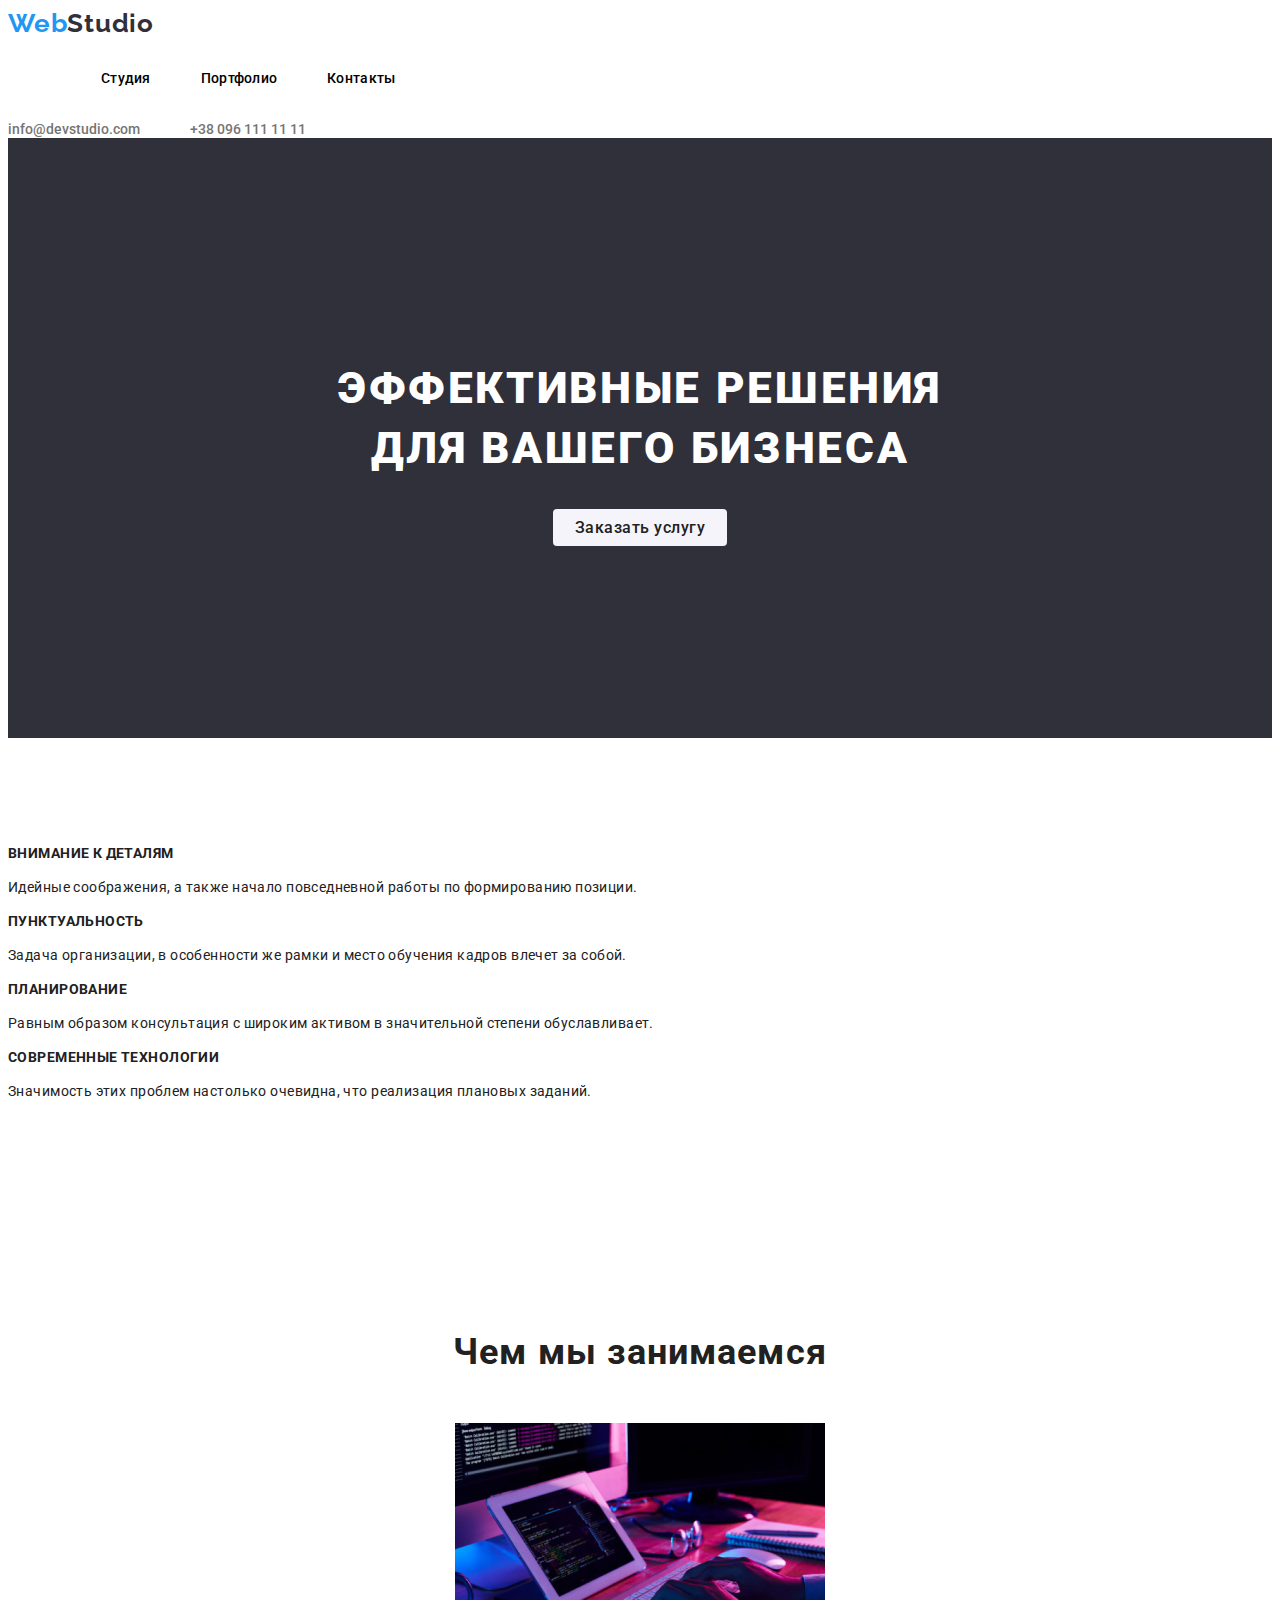
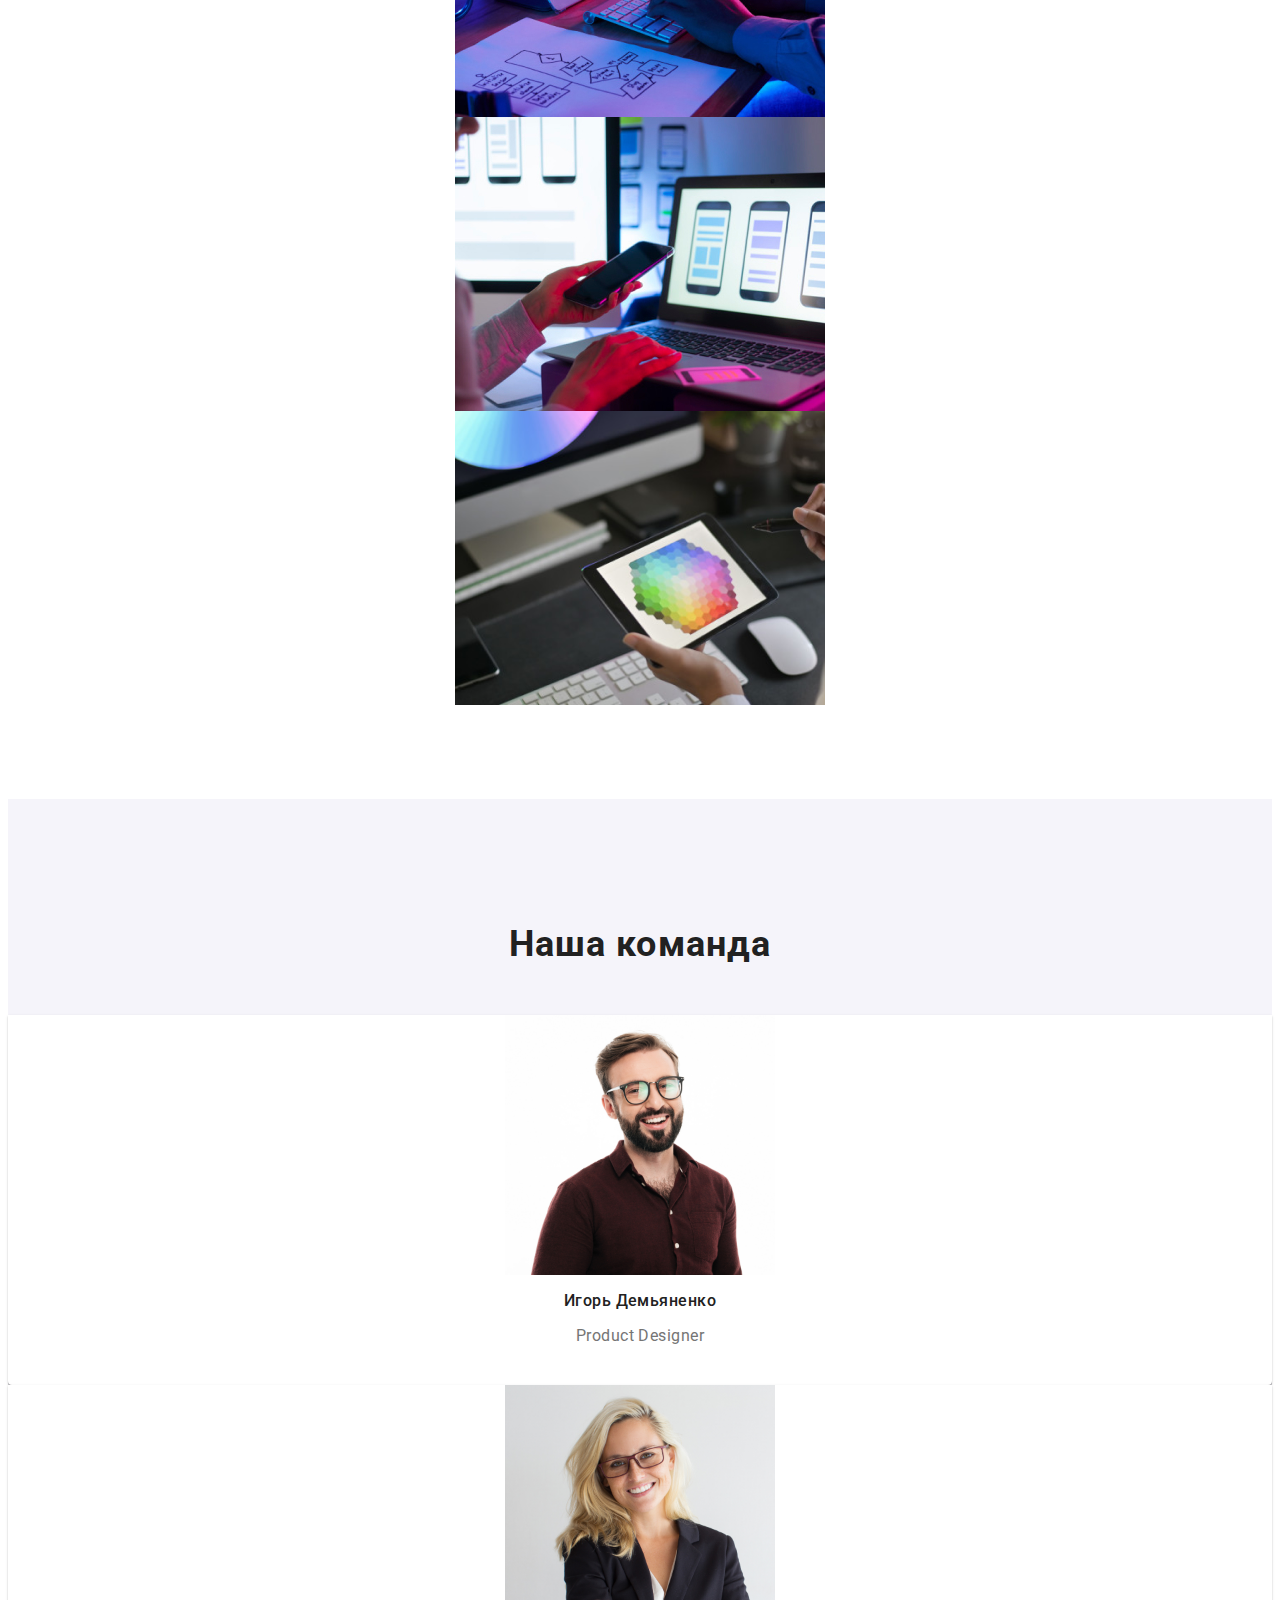
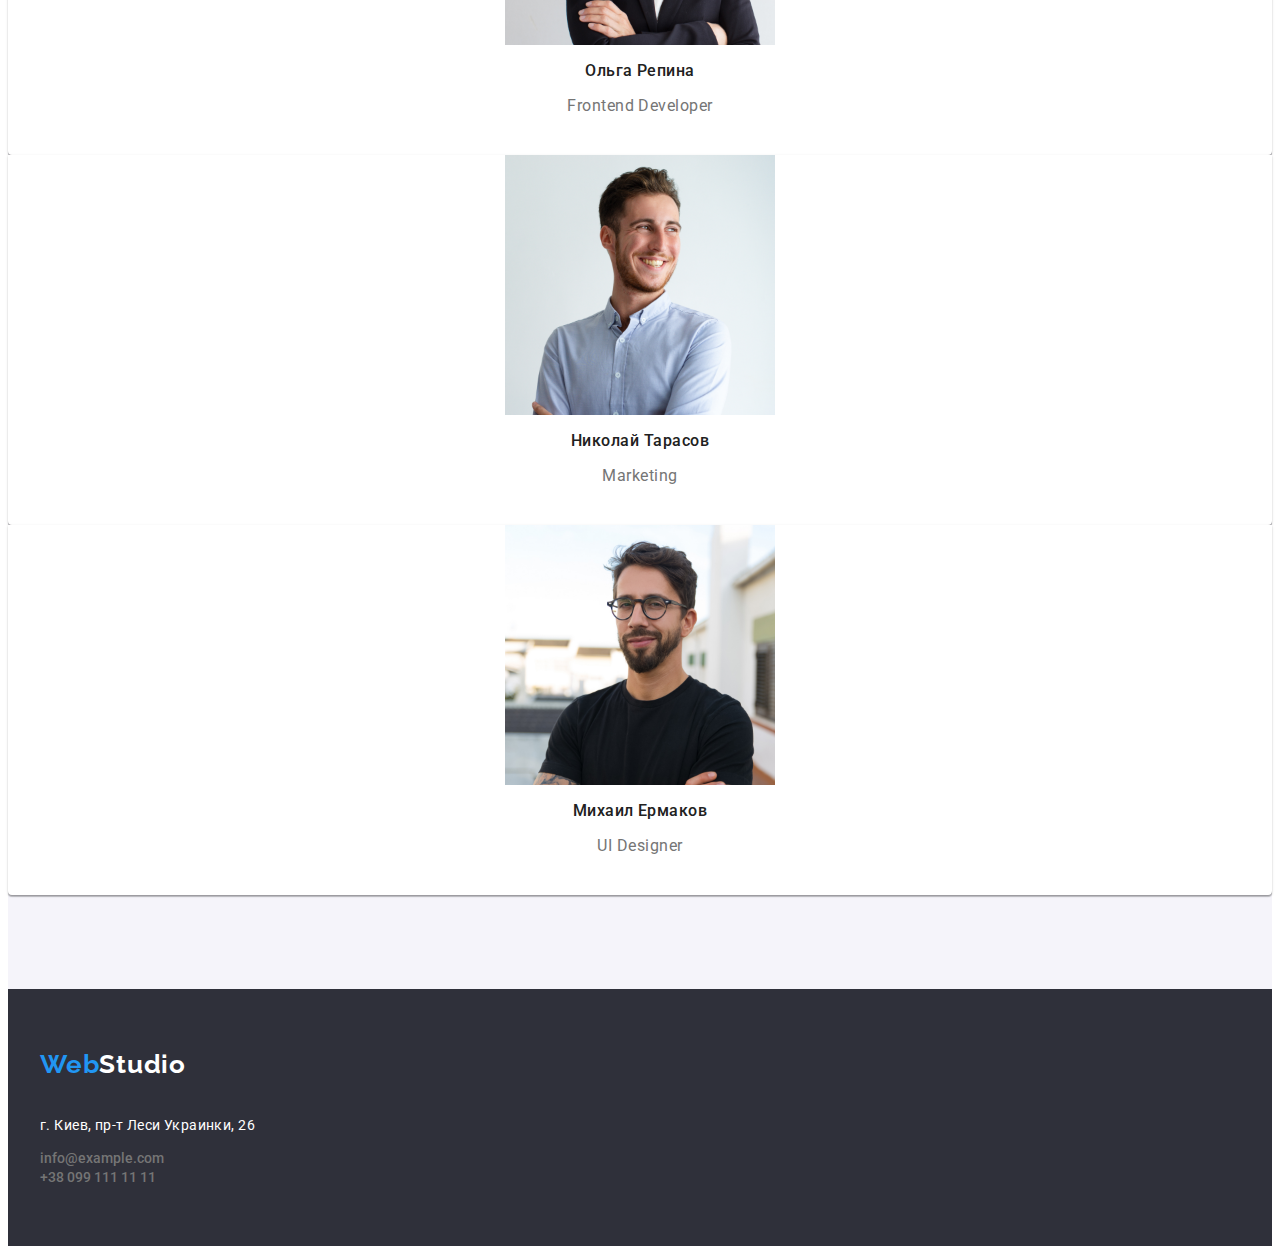
<file: index.html>
<!DOCTYPE html>
<html lang="en">

<head>
    <meta charset="UTF-8">
    <meta http-equiv="X-UA-Compatible" content="IE=edge">
    <meta name="viewport" content="width=device-width, initial-scale=1.0">
    <title>Document</title>
    <link rel="preconnect" href="https://fonts.googleapis.com">
    <link rel="preconnect" href="https://fonts.gstatic.com" crossorigin>
    <link href="https://fonts.googleapis.com/css2?family=Raleway:wght@700&family=Roboto:wght@400;500;700;900&display=swap" rel="stylesheet">
    <link rel="stylesheet" href="./css/styles.css">
</head>

<body>
    <!--header of the page-->
    <header class="header">
        <nav class="header-navigation">
            <a href="./index.html" lang="en" class="logo"><span class="logo-color">Web</span>Studio</a>

            <!--links for navigation on the page-->
            <ul class="header-list">
                <li class="header-item"><a class="nav-link" href="./index.html">Студия</a></li>
                <li class="header-item"><a class="nav-link" href="./portfolio.html">Портфолио</a></li>
                <li class="header-item"><a class="nav-link" href="">Контакты</a></li>
            </ul>
        </nav>
            <!--contacts-->
            <ul class="contacts">
                <li class="item"><a href="mailto:info@devstudio.com" class="contacts-item">info@devstudio.com</a></li>
                <li class="item"><a href="tel:+380961111111" class="contacts-item">+38 096 111 11 11</a></li>
            </ul>
    </header>
    <!--hero-->
    <main>
        <section class="hero-section">
            <h1 class="hero-title">Эффективные решения для вашего бизнеса</h1>
            <button class="button" type="button button-primary">Заказать услугу</button>
        </section>

        <!--abilities of the company-->
        <section class="section ability-section">
            <!--for-simantic-->
            <h2 class="hidden-title">Способности компании</h2>
            <ul class="ability-list">
                <li class="ability-item">
                    <h3 class="ability-title">Внимание к деталям</h3>
                    <p class="ability-text">Идейные соображения, а также начало повседневной работы по формированию позиции.</p>
                </li>
                <li class="ability-item">
                    <h3 class="ability-title">Пунктуальность</h3>
                    <p class="ability-text">Задача организации, в особенности же рамки и место обучения кадров влечет за собой.</p>
                </li>
                <li class="ability-item">
                    <h3 class="ability-title">Планирование</h3>
                    <p class="ability-text">Равным образом консультация с широким активом в значительной степени обуславливает.</p>
                </li>
                <li>
                    <h3 class="ability-title">Современные технологии</h3>
                    <p class="ability-text">Значимость этих проблем настолько очевидна, что реализация плановых заданий.</p>
                </li>
            </ul>

        </section>

        <!--what company made-->
        <section class="section work-section">
            <h2 class="section-title">Чем мы занимаемся</h2>
            <ul class="work-list list">
                <li class="work-item">
                    <img src="./images/box1.jpg" alt="personal computer" width="370" height="294">
                </li>
                <li class="work-item">
                    <img src="./images/box2.jpg" alt="smartphone" width="370" height="294">
                </li>
                <li class="wwork-item">
                    <img src="./images/box3.png" alt="tablet" width="370" height="294">
                </li>
            </ul>
        </section>
        <!--members of the company-->
        <section class=" section company-members">
            <h2 class="section-title">Наша команда</h2>
            <ul class="members-list">
                <li class="members-item">
                    <img src="./images/igor-demyanenko.jpg" alt="igor-demyanenko" width="270" height="260">
                    <h3 class="member-name">Игорь Демьяненко</h3>
                    <p class="skill">Product Designer</p>
                </li>
                <li class="members-item">
                    <img src="./images/olga-repyna.jpg" alt="olga-repyna" width="270" height="260">
                    <h3 class="member-name">Ольга Репина</h3>
                    <p class="skill">Frontend Developer</p>
                </li>
                <li class="members-item">
                    <img src="./images/nikolay-tarasov.jpg" alt="nikolay-tarasov" width="270" height="260">
                    <h3 class="member-name">Николай Тарасов</h3>
                    <p class="skill">Marketing</p>
                </li>
                <li class="members-item">
                    <img src="./images/michael-ermakov.jpg" alt="michael-ermakov" width="270" height="260">
                    <h3 class="member-name">Михаил Ермаков</h3>
                    <p class="skill">UI Designer</p>
                </li>
            </ul>

        </section>
    </main>
<!--footer of the page-->
    <footer class="footer">
        <div class="container">
            <a href="./index.html" lang="en" class="logo-footer"><span class="logo-color">Web</span class="logo-stud">Studio</a>
            <address class="adress">
                <p >г. Киев, пр-т Леси Украинки, 26</p>
                <ul class="site-contacts">
                    <li><a href="mailto:info@example.com" class="contacts-link">info@example.com</a></li>
                    <li><a href="tel:+380991111111" class="contacts-link">+38 099 111 11 11</a></li>
                </ul>
            </address>
        </div>
    </footer>
</body>

</html>
</file>
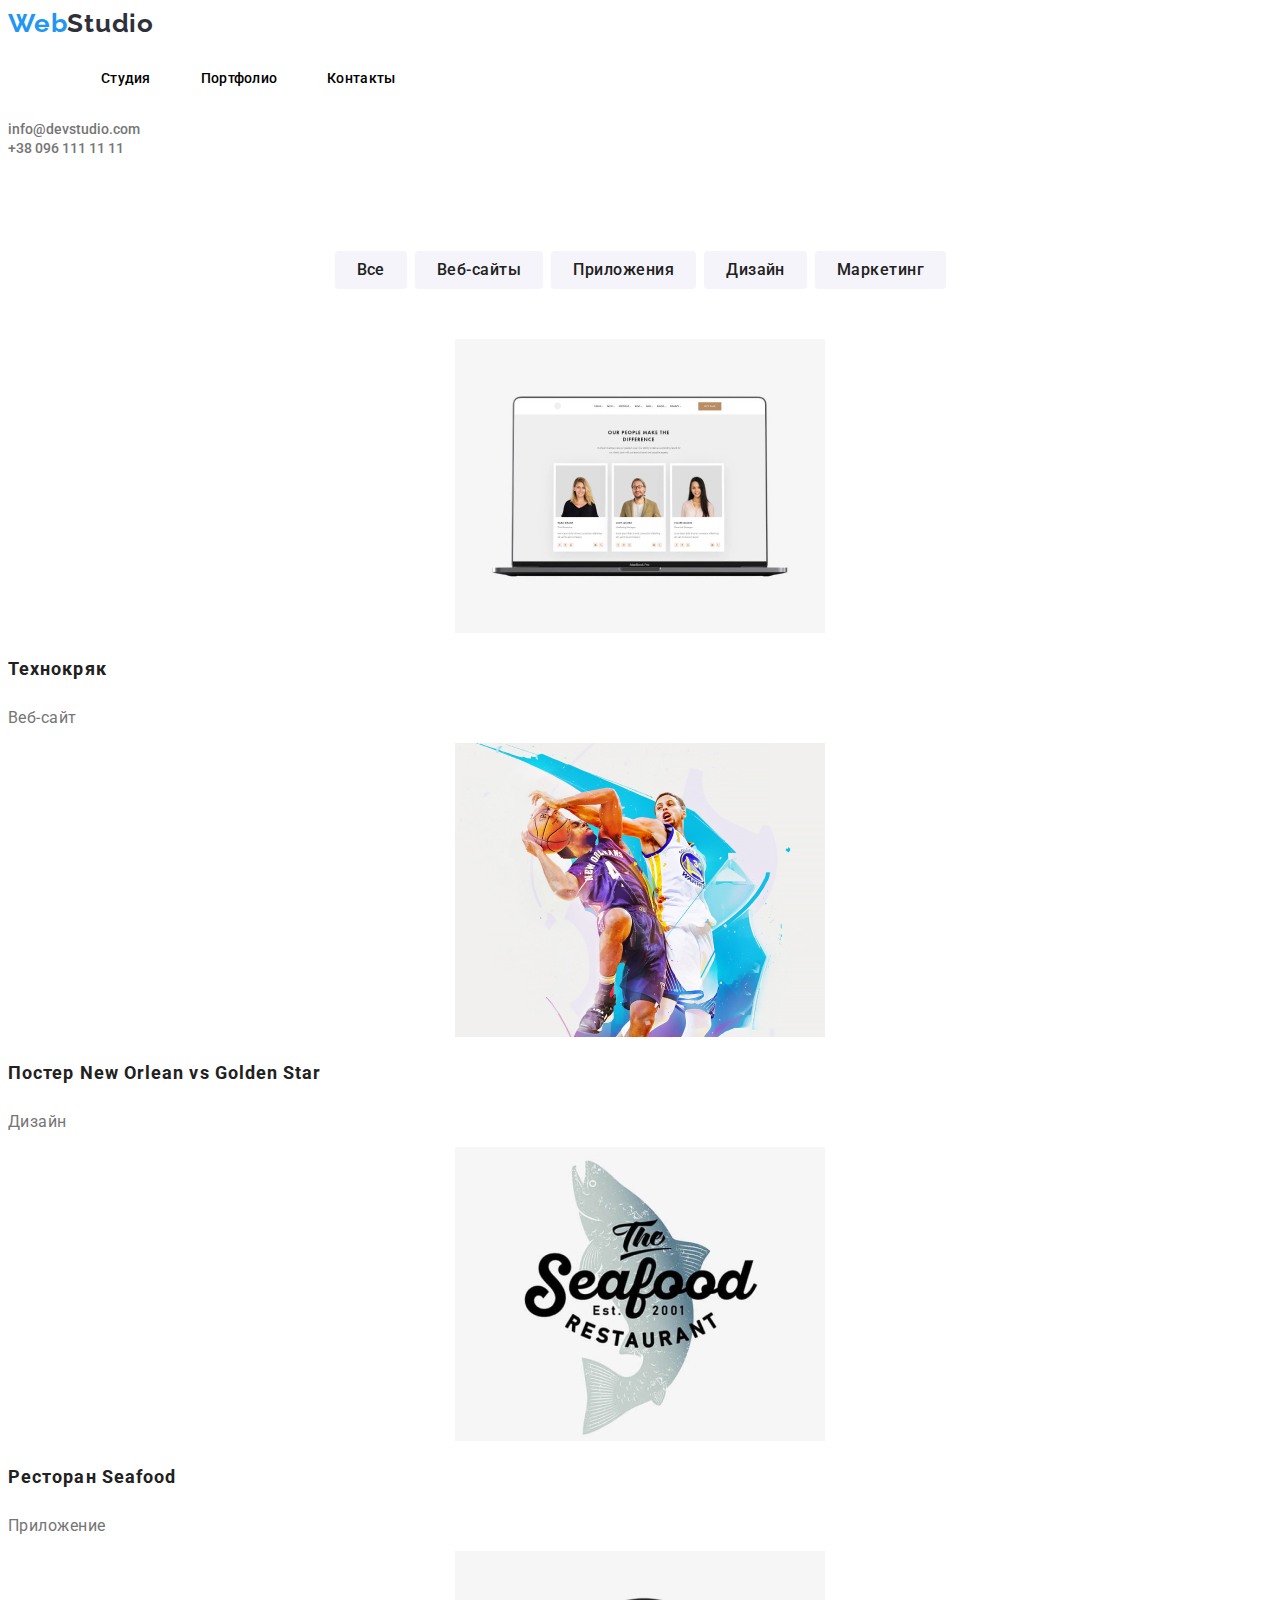
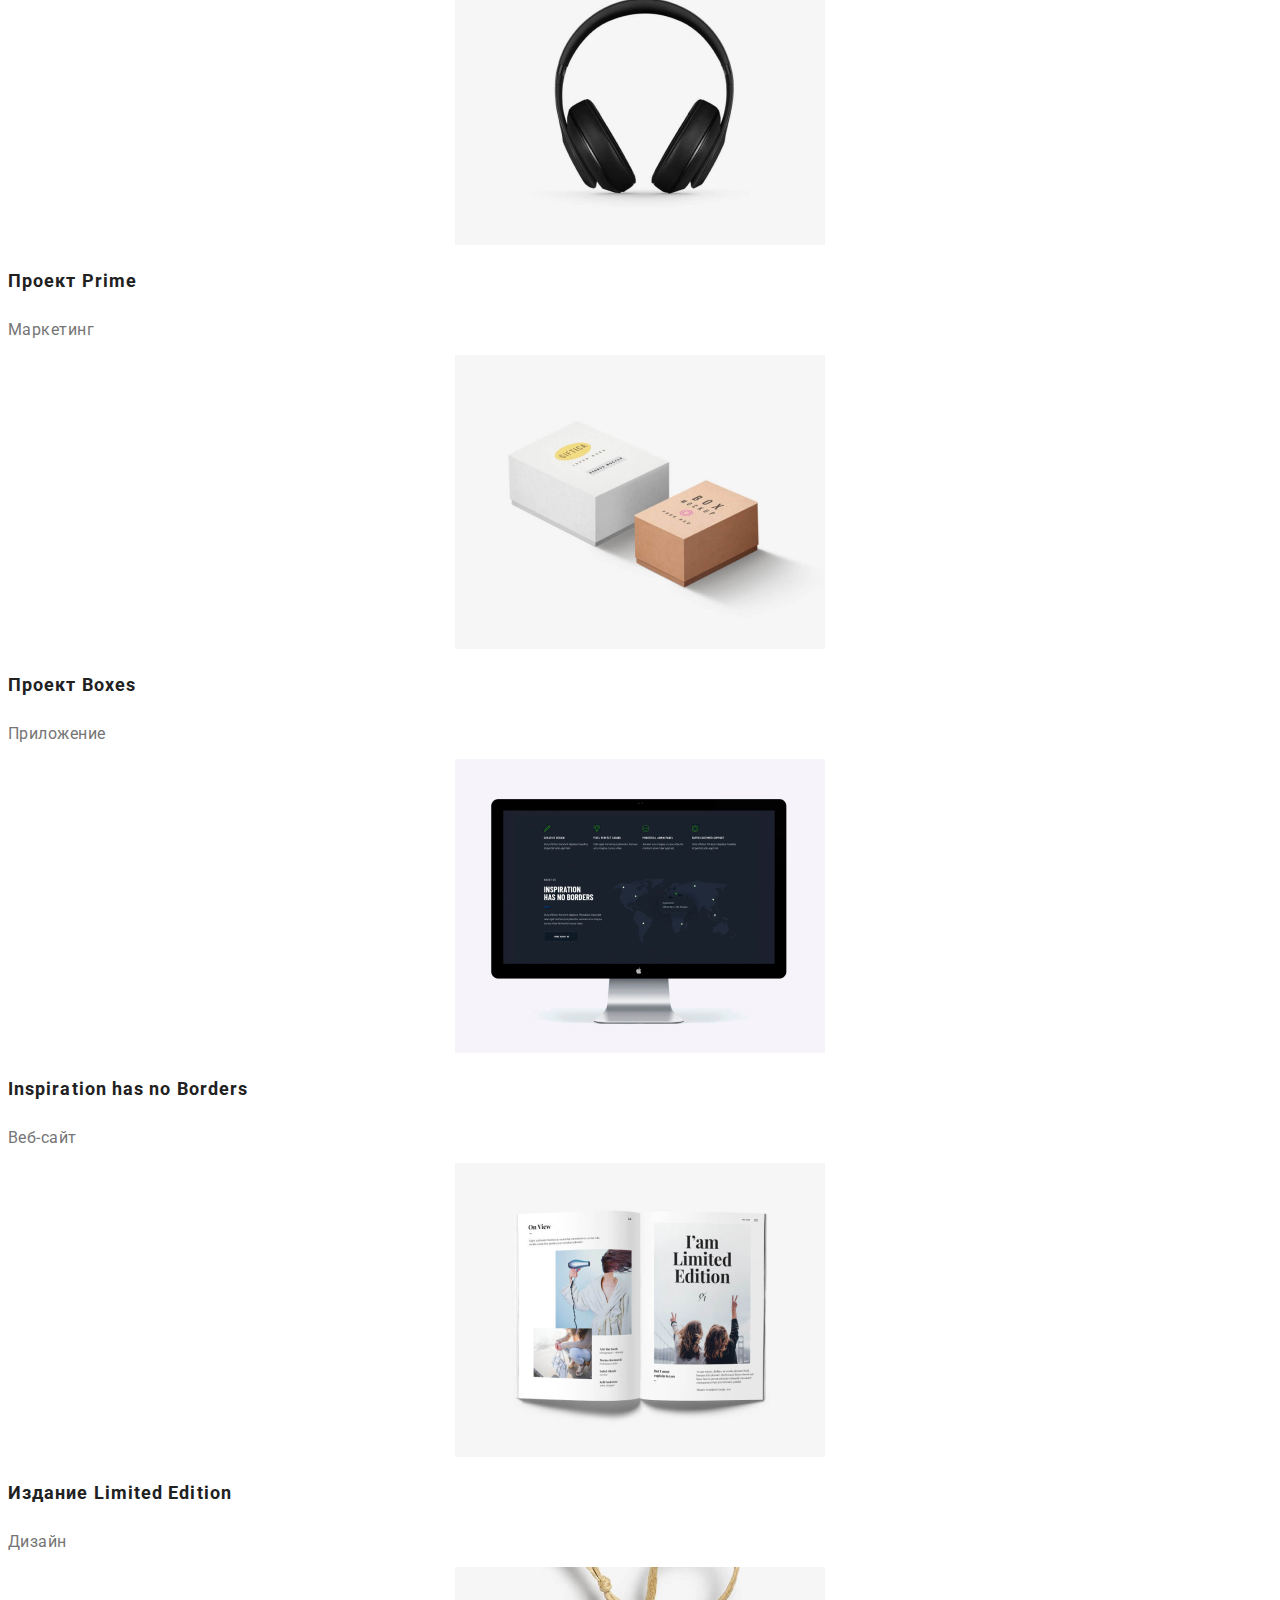
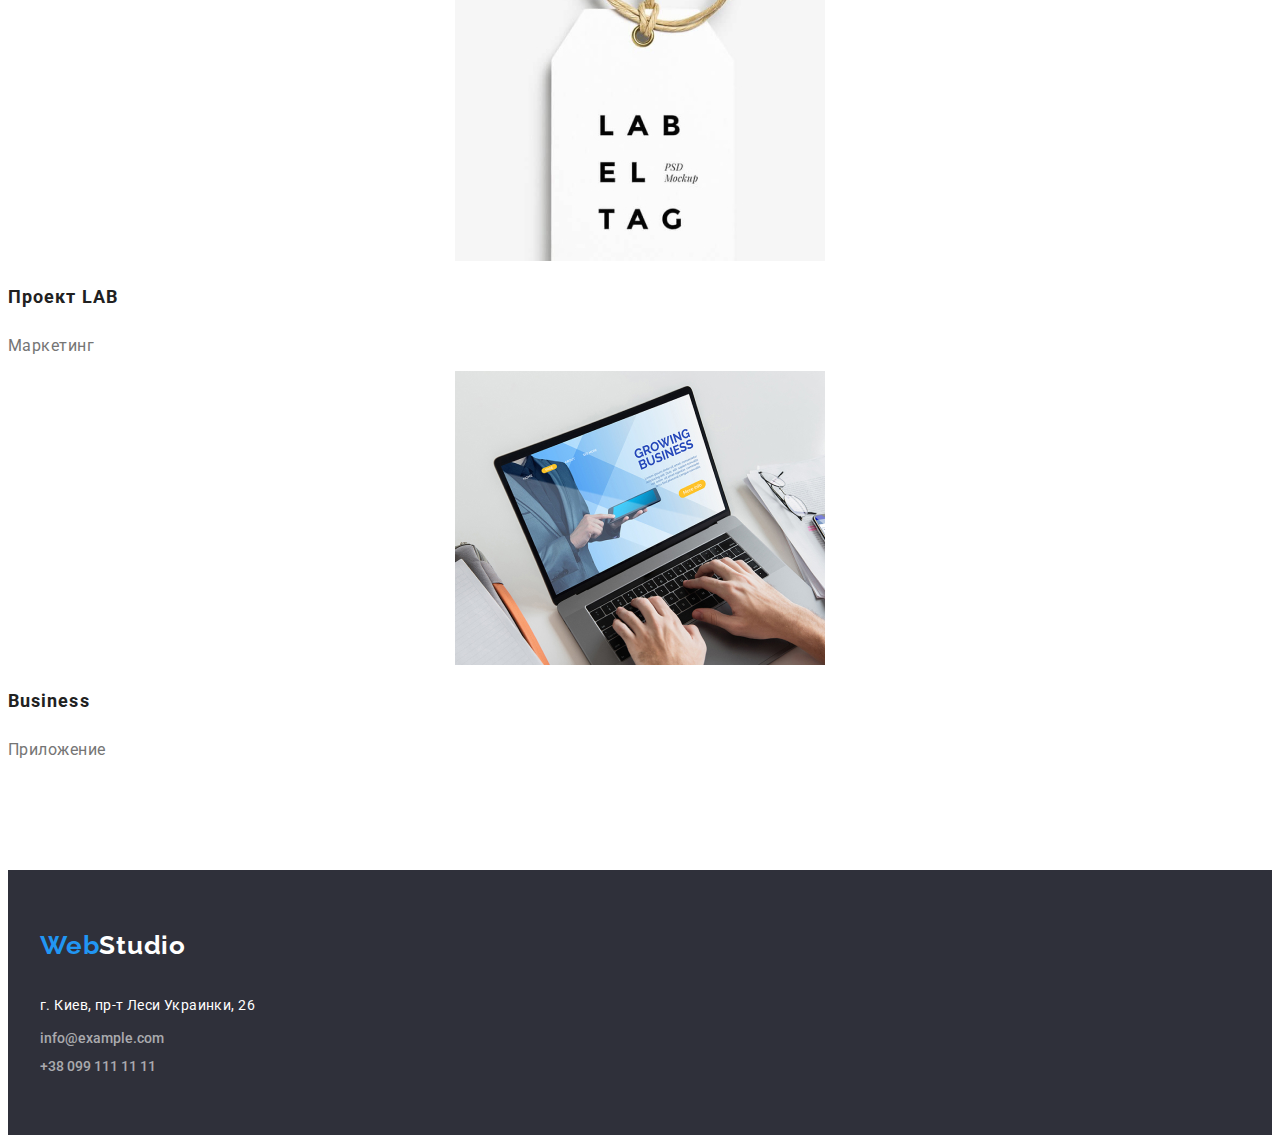
<file: portfolio.html>
<!DOCTYPE html>
<html lang="en">
<head>
    <meta charset="UTF-8">
    <meta http-equiv="X-UA-Compatible" content="IE=edge">
    <meta name="viewport" content="width=device-width, initial-scale=1.0">
    <title>Document</title>
    <link rel="preconnect" href="https://fonts.googleapis.com">
    <link rel="preconnect" href="https://fonts.gstatic.com" crossorigin>
    <link href="https://fonts.googleapis.com/css2?family=Raleway:wght@700&family=Roboto:wght@400;500;700;900&display=swap" rel="stylesheet">
    <link rel="stylesheet" href="./css/styles.css">
</head>
<body>
    <!--header of the page-->
    <header class="header">
        <nav class="header-navigation">
            <a href="./index.html" lang="en" class="logo"><span class="logo-color">Web</span>Studio</a>

            <!--links for navigation on the page-->
            <ul class="header-list">
                <li class="header-item"><a class="nav-link" href="./index.html">Студия</a></li>
                <li class="header-item"><a class="nav-link" href="./portfolio.html">Портфолио</a></li>
                <li class="header-item"><a class="nav-link" href="">Контакты</a></li>
            </ul>
        </nav>
<!--contacts-->
            <ul class="site-contacts">
                <li><a href="mailto:info@devstudio.com" class="contacts-item">info@devstudio.com</a></li>
                <li><a href="tel:+380961111111" class="contacts-item">+38 096 111 11 11</a></li>
            </ul>
    </header>
    <!--portfolio navigation-->
    <main>
        <!--portfolio buttons-->
        <section class="section">
            <ul class="button-list list">
                <li class="item">
                    <button class="button" type="button">Все</button>
                </li>
                <li class="item">
                    <button class="button" type="button">Веб-сайты</button>
                </li>
                <li class="item">
                    <button class="button" type="button">Приложения</button>
                </li>
                <li class="item">
                    <button class="button" type="button">Дизайн</button>
                </li>
                <li class="item">
                    <button class="button" type="button">Маркетинг</button>
                </li>
            </ul>
            <!--portfolio gallery link list-->
            <ul class="gallery">
                <li class="gallery-item">
                    <img src="./images/technocreck.jpg" alt="notebook" width="370" height="294">
                    <h3 class="works-item">Технокряк</h3>
                    <p class="item-text">Веб-сайт</p>
                </li>
                <li class="gallery-item">
                    <img src="./images/poster-new-orlean.jpg" alt="basketball-players" width="370" height="294">
                    <h3 class="works-item">Постер <span lang="en">New Orlean vs Golden Star</span></h3>
                    <p class="item-text">Дизайн</p>
                </li>
                <li class="gallery-item">
                    <img src="./images/seafood.jpg" alt="logo-restaurant" width="370" height="294">
                    <h3 class="works-item">Ресторан <span lang="en">Seafood</span></h3>
                    <p class="item-text">Приложение</p>
                </li>
                <li class="gallery-item">
                    <img src="./images/headphones.jpg" alt="headphones" width="370" height="294">
                    <h3 class="works-item">Проект <span lang="en">Prime</span></h3>
                    <p class="item-text">Маркетинг</p>
                </li>
                <li class="gallery-item">
                    <img src="./images/boxes.jpg" alt="two-boxes" width="370" height="294">
                    <h3 class="works-item">Проект <span lang="en">Boxes</span></h3>
                    <p class="item-text">Приложение</p>
                </li>
                <li class="gallery-item">
                    <img src="./images/monitor.jpg" alt="monitor" width="370" height="294">
                    <h3 class="works-item"><span lang="en">Inspiration has no Borders</span></h3>
                    <p class="item-text">Веб-сайт</p>
                </li>
                <li class="gallery-item">
                    <img src="./images/book-limited-edition.jpg" alt="book" width="370" height="294">
                    <h3 class="works-item">Издание <span lang="en">Limited Edition</span></h3>
                    <p class="item-text">Дизайн</p>
                </li>
                <li class="gallery-item">
                    <img src="./images/lab.jpg" alt="teg-lab" width="370" height="294">
                    <h3 class="works-item">Проект <span lang="en">LAB</span> </h3>
                    <p class="item-text">Маркетинг</p>
                </li>
                <li class="gallery-item">
                    <img src="./images/laptop-growing.jpg" alt="laptop" width="370" height="294">
                    <h3 class="works-item"> <span lang="en">Business</span></h3>
                    <p class="item-text">Приложение</p>
                </li>
                
            </ul>
        </section>
    </main>
    <!--footer of the page-->
    <footer class="footer">
        <div class="container">
            <a href="./index.html" lang="en" class="logo-footer"><span class="logo-color">Web</span class="logo-stud">Studio</a>
            <address class="adress">
                <p >г. Киев, пр-т Леси Украинки, 26</p>
                <ul class="contacts-footer list">
                    <li class="item"><a href="mailto:info@example.com" class="contacts-link">info@example.com</a></li>
                    <li class="item"><a href="tel:+380991111111" class="contacts-link">+38 099 111 11 11</a></li>
                </ul>
            </address>
        </div>
    </footer>
    
</body>
</html>
</file>
<file: css/styles.css>
:root {
  --main-title-color: #ffffff;
  --secondary-title-color: #212121;
  --main-text-color: #757575;
  --secondary-text-color: #ffffff;
  --third-text-color: #000000;
  --accent-color: #2196f3;
  --main-background-color: #ffffff;
  --secondary-background-color: #f5f4fa;
  --third-background-color: #2f303a;
  --fourth-background-color: #ffffff;
}

body {
  background-color: var(--main-background-color);
  color: var(--main-text-color);
  font-family: "Raleway", sans-serif;
  font-family: "Roboto", sans-serif;
}

/*global reset styles*/
h1, h2, h3, h5, h6 {
margin-bottom: 0;
}

p {
margin-bottom: 10px;
}

ul {
margin: 0;
padding: 0;
list-style: none;
}

.section {
padding: 94px 0;

}

.section-title {
font-family: Roboto;
font-style: normal;
font-weight: bold;
font-size: 36px;
line-height: 42px;
text-align: center;
letter-spacing: 0.03em;
color: #212121;
margin-bottom: 50px;
}

.section.top-spacer-null {
padding-top: 0;
}

.container {
margin: 0 auto;
width: 1200px;
padding: 0 15px;
}

.row-flex {
margin: 0 -15px;
padding: 0;
list-style: none;
display: flex;
flex-direction: row;
flex-wrap: wrap;
}

.column-item {
padding: 0 15px;
margin-top: 30px;
}

.row-flex__two-columns .column-item {
flex-basis: calc(100%/2);
}

.row-flex__three-columns .column-item {
flex-basis: calc(100%/3);
}

.row-flex__four-columns .column-item {
flex-basis: calc(100%/4);
}

.main-nav{
display: flex;
align-items: center;
}

.header-list{
display: flex;
margin-left: 93px;
}

.header-list .item{
margin-left: 50px;
}

.header-list .header-item:not(:last-child) {
margin-right: 50px;
}

.header-list .nav-link{
display: block;
padding-top: 32px;
padding-bottom: 32px;
font-weight: 500;
font-size: 14px;
line-height: 1.14;
letter-spacing: 0.02em;
}

.row-flex__five-columns .column-item {
flex-basis: calc(100%/5);
}

.row-flex__six-columns .column-item {
flex-basis: calc(100%/6);
}

/*header*/
.header {
  background-color: var(--fourth-background-color);
}

.logo {
  font-weight: 700;
  font-size: 26px;
  line-height: 1.19;
  letter-spacing: 0.03em;
  color: var(--third-background-color);
  font-family: "Raleway", sans-serif;
}

.logo-color {
  color: var(--accent-color);
}

.nav-link {
  font-weight: 500;
  font-size: 14px;
  line-height: 1.14;
  letter-spacing: 0.02em;
  color: var(--third-text-color);
}

.nav-link:hover,
.contacts a:hover,
.nav-link:focus,
.contacts a:focus {
 color: var(--accent-color);
}

.contacts-item{
color: #757575;
font-weight: 500;
font-size: 14px;
line-height: 1.14;
text-decoration: none;
}

.contacts {
display: flex;
margin-left: auto;
}

.contacts .item + .item {
margin-left: 50px;
}

.contacts-link {
color: #757575;
font-size: 16px;
line-height: 30px;
font-weight: 500;
font-size: 14px;
line-height: 1.14;
text-decoration: none
}

a {
  text-decoration: none;
}

li {
  list-style-type: none;
}

.header  {
  color: var(--main-text-color);
}

.footer  {
  display: block;
  box-sizing: border-box;
  color: var(--secondary-text-color)
  padding-bottom: 60px;
}

/*hero-section*/
.hero-section {
background-color: var(--third-background-color);
min-height: 600px;
display: flex;
flex-direction: column;
align-items: center;
justify-content: center;
}

.hero-title {
  font-weight: 900;
  font-size: 44px;
  line-height: 1.36;
  text-align: center;
  letter-spacing: 0.06em;
  text-transform: uppercase;
  color: var(--main-title-color);
  max-width: 696px;
  margin-bottom: 30px;
}

.button {
  font-weight: 500;
  font-size: 16px;
  line-height: 1.62;
  text-align: center;
  letter-spacing: 0.03em;
  color: var(--secondary-title-color);
  background-color: var(--secondary-background-color);
  font-family: "Roboto", sans-serif;
  white-space: nowrap;
  padding: 6px 22px;;
  border: none;
  border-radius: 4px;
  cursor: pointer;
}

.button-primary {
  color: #ffffff;
  background-color: var(--accent-color);
}

.button:focus,
.button:hover {
color: var(--secondary-text-color);
background-color: var(--accent-color);
opacity: 0.8;
}

.button-list {
display: flex;
width: 611px;
margin-left: auto;
margin-right: auto;
margin-bottom: 50px;
}

.button-list .item + .item {
margin-left: 8px;
}


/*abilities of the company*/

.hidden-title {
visibility: hidden;
display: none;
}

.ability-section,
.work-section{
  background-color: var(--main-background-color);
}

.ability-title{
  font-weight: 700;
  font-size: 14px;
  line-height: 1.14;
  letter-spacing: 0.03em;
  text-transform: uppercase;
  color: var(--secondary-title-color);
}

.ability-text{
  font-size: 14px;
  line-height: 1.71;
  letter-spacing: 0.03em;
  color: var(--secondary-title-color);
}

.members-item {
background: #FFFFFF;
box-shadow: 0px 1px 3px rgba(0, 0, 0, 0.12), 0px 1px 1px rgba(0, 0, 0, 0.14), 0px 2px 1px rgba(0, 0, 0, 0.2);
border-radius: 0px 0px 4px 4px;
padding: 0 0 30px 0;
}

.member-name{
  font-weight: 500;
  font-size: 16px;
  line-height: 1.19;
  text-align: center;
  letter-spacing: 0.03em;
  color: var(--secondary-title-color);
}

.skill{
  font-size: 16px;
  line-height: 1.19;
  text-align: center;
  letter-spacing: 0.03em;
  color: var(--main-text-color);
}

.company-members{
  background-color: var(--secondary-background-color);
}

/*footer*/

.footer{
  background-color: var(--third-background-color);
  color: var(--secondary-text-color);
  padding-bottom: 60px;
}

.adress {
font-style: normal;
}

.adress > p {
  font-size: 14px;
  line-height: 1.71;
  letter-spacing: 0.03em;
  font-style: normal;
  color: var(--secondary-text-color);
}

.portfolio-filters{
  background-color: var(--main-background-color);
}

.works-item{
  margin-bottom: 4px;
  font-weight: 700;
  font-size: 18px;
  line-height: 2;
  letter-spacing: 0.06em;
  color: var(--secondary-title-color);
}

.item-text{
  font-weight: 400;
  font-size: 16px;
  line-height: 1.88;
  letter-spacing: 0.03em;
  color: var(--main-text-color);
}

.logo-footer {
display: inline-block;
margin-top: 60px;
margin-bottom: 20px;
font-weight: 700;
font-size: 26px;
line-height:1.19;
letter-spacing: 0.03em;
font-weight: bold;
font-style: normal;
color: var(--secondary-text-color);
font-family: "Raleway", sans-serif;
}
.glr-item{
padding: 20px 24px;
border: 1px solid #f5f4fa;;
}

img{
display: block;
max-width: 100%;
margin: 0 auto;
}

.address {
color: var(--primary-white-color);
font-style: normal;
font-weight: 400;
font-size: 14px;
line-height: 1.71;
letter-spacing: 0.03em;
}

.contacts-footer .item {
margin-top: 9px;
}

.contacts-footer .contacts-link {
color: rgba(255, 255, 255, 0.6);
}

.contacts-footer .contacts-link:hover,
.contacts-footer .contacts-link:focus {
color: #2196f3;
}
</file>
